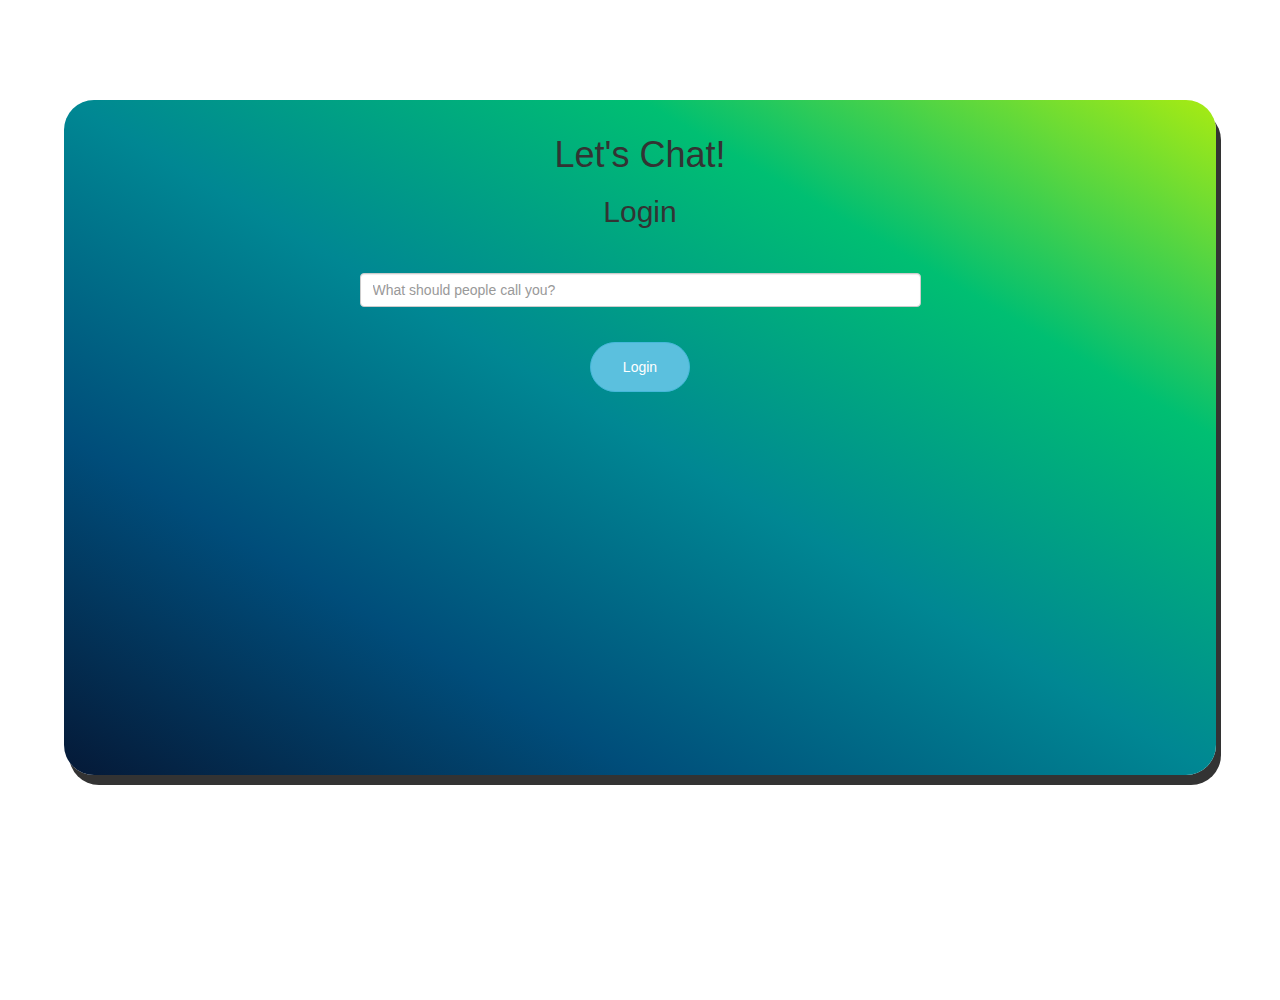
<file: index.html>
<html>
  <head>
    <title>Let's Chat</title>
    <link
      rel="stylesheet"
      href="https://maxcdn.bootstrapcdn.com/bootstrap/3.4.0/css/bootstrap.min.css"
    />
    <script src="https://ajax.googleapis.com/ajax/libs/jquery/3.4.1/jquery.min.js"></script>
    <script src="https://maxcdn.bootstrapcdn.com/bootstrap/3.4.0/js/bootstrap.min.js"></script>

    <link rel="stylesheet" type="text/css" href="kwitter.css" />
    <script src="kwitter.js"></script>
  </head>

  <body>
    <div class="container myContainer">
      <h1>Let's Chat!</h1>
      <h2>Login</h2>

      <input
        id="username_input"
        type="text"
        placeholder="What should people call you?"
        class="form-control"
      />
      <br />
      <button class="btn btn-info login-btn" onclick="login()">Login</button>
    </div>
  </body>
</html>
</file>
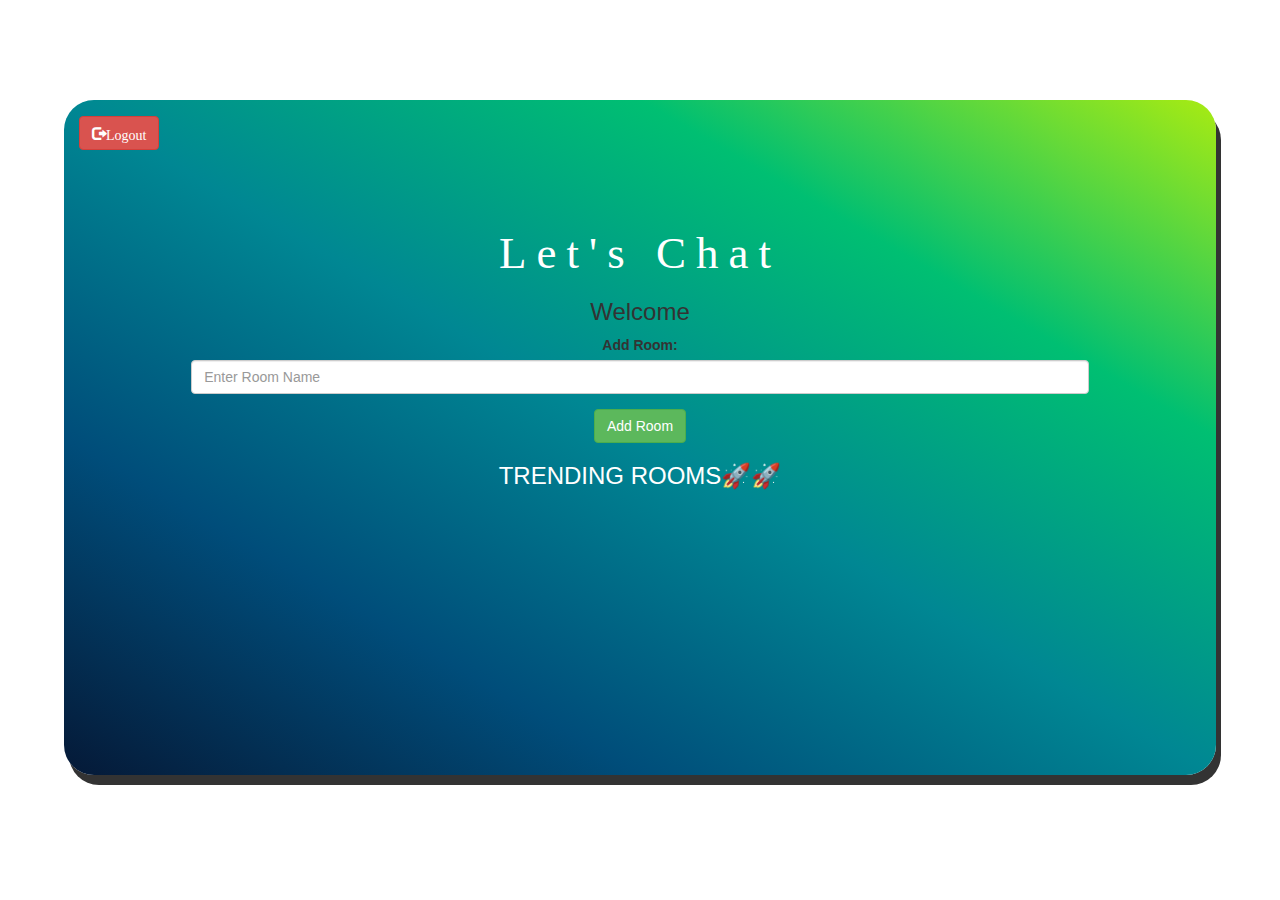
<file: kwitter_room.html>
<html>
  <head>
    <title>Chat Area</title>
    <link
      rel="stylesheet"
      href="https://maxcdn.bootstrapcdn.com/bootstrap/3.4.0/css/bootstrap.min.css"
    />
    <script src="https://ajax.googleapis.com/ajax/libs/jquery/3.4.1/jquery.min.js"></script>
    <script src="https://maxcdn.bootstrapcdn.com/bootstrap/3.4.0/js/bootstrap.min.js"></script>
    <link rel="stylesheet" type="text/css" href="kwitter_room.css" />
    <script src="kwitter_room.js"></script>
  </head>
  <body onload="onLoad()">
    <div class="container myContainer">
      <button class="glyphicon glyphicon-log-out btn btn-danger">Logout</button>
      <center>
        <h1 class="header">Let's Chat</h1>
        <h3>Welcome <span id="name"></span></h3>
        <div class="form-group input_div_room_page">
          <label>Add Room:</label>
          <input
            id="roomName"
            type="text"
            class="form-control"
            placeholder="Enter Room Name"
          />
        </div>
        <button class="btn btn-success" onclick="addRoom()">Add Room</button>
        <h3 class="color_white">TRENDING ROOMS🚀🚀</h3>
        <div id="output"></div>
      </center>
    </div>
  </body>
</html>
</file>
<file: kwitter.css>
html,
body {
  height: 100%;
  margin: 0;
  text-align: center;
}

.login-btn {
  border-radius: 50px;
  width: 100px;
  height: 50px;
}

.myContainer {
  background-image: linear-gradient(
    to right top,
    #051937,
    #004d7a,
    #008793,
    #00bf72,
    #a8eb12
  );
  margin-top: 100px;
  margin-bottom: 100px;
  padding: 15px;
  border-radius: 30px;
  box-shadow: 5px 10px;
  width: 90%;
  height: 75%;
  /* vertical-align: middle;
  display: table-cell;
  text-align: center; */
}

#username_input {
    width: 50%;
    display: inline;
    margin-bottom: 35px;
    margin-top: 35px;
}
</file>
<file: kwitter_room.css>
#logout {
  font-size: 20px;
  float: right;
}

.header {
  color: white;
  font-family: "Yeon Sung";
  font-size: 45px;
  letter-spacing: 10px;
  margin-top: 80px;
}

.input_div_room_page {
  width: 80%;
}

.color_white {
  color: white;
}

.myContainer {
  background-image: linear-gradient(
    to right top,
    #051937,
    #004d7a,
    #008793,
    #00bf72,
    #a8eb12
  );
  margin-top: 100px;
  margin-bottom: 100px;
  padding: 15px;
  border-radius: 30px;
  box-shadow: 5px 10px;
  width: 90%;
  height: 75%;
  /* vertical-align: middle;
  display: table-cell;
  text-align: center; */
}
</file>
